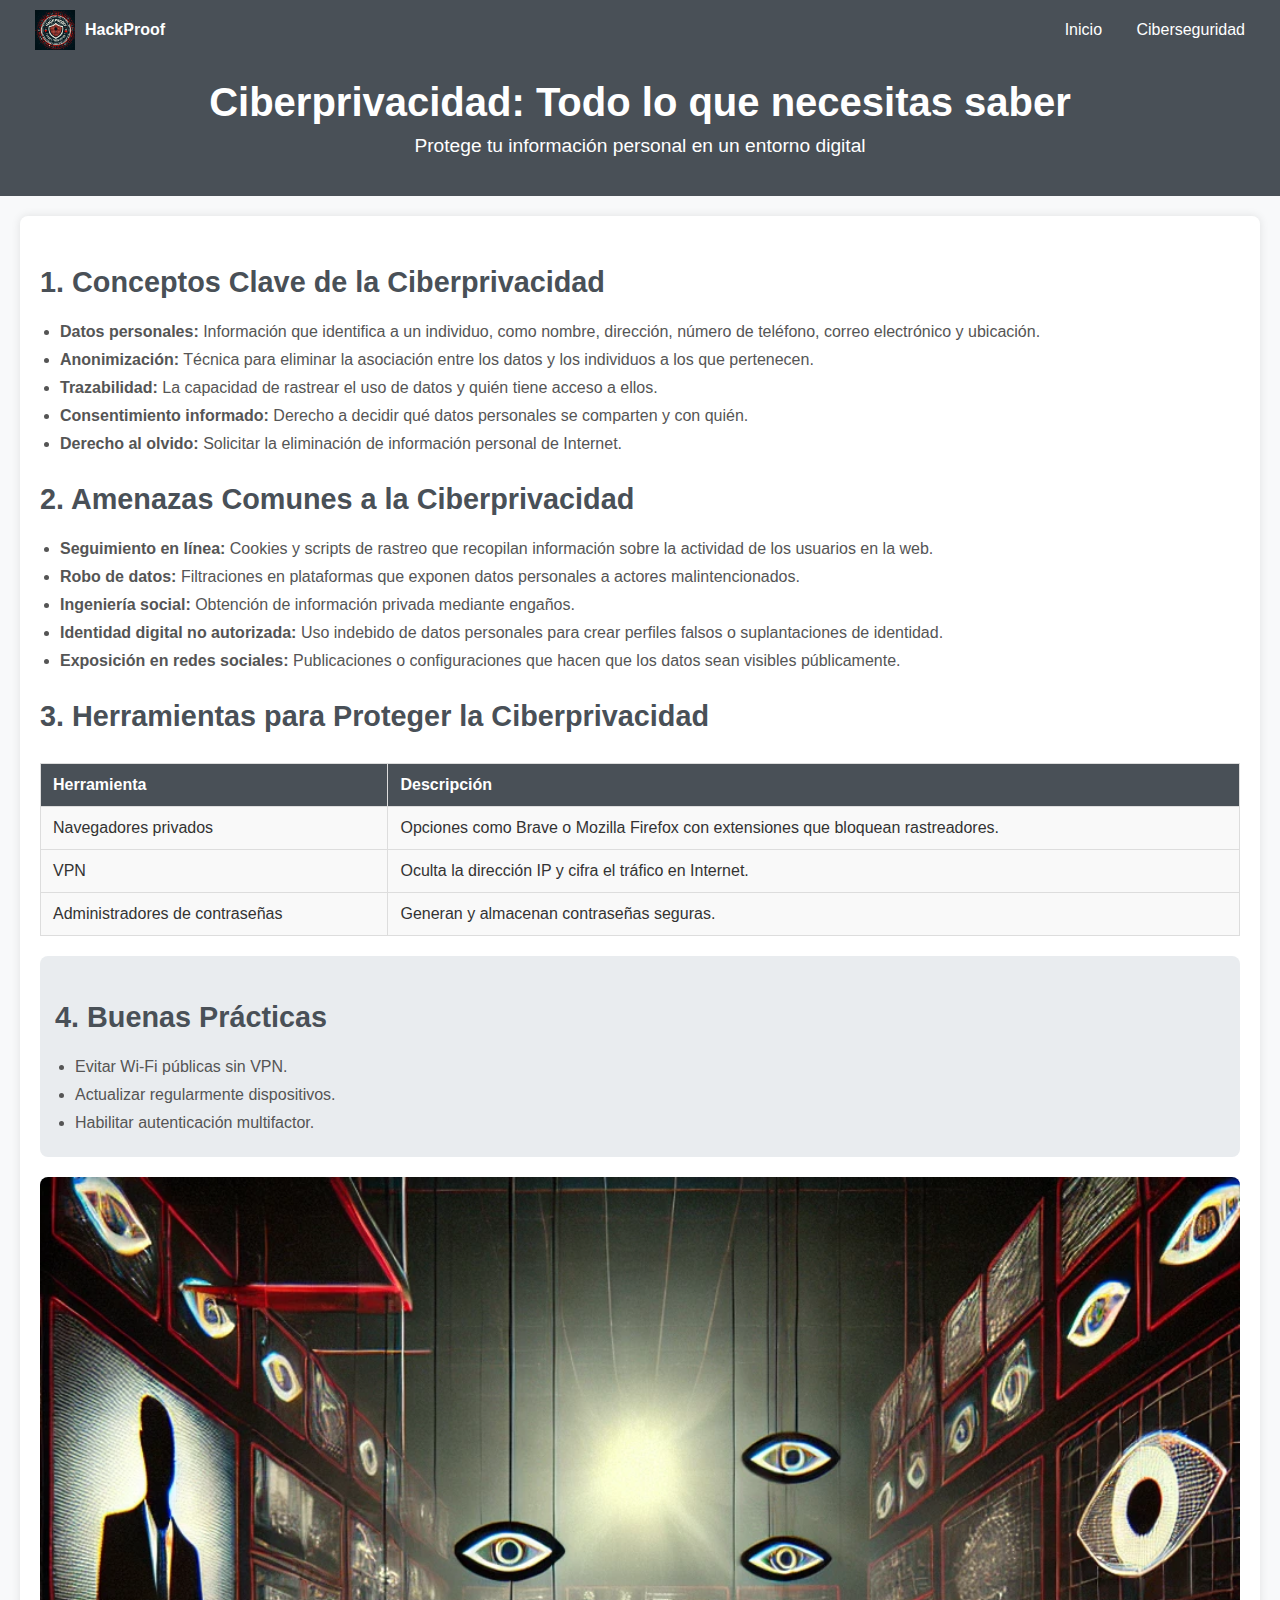
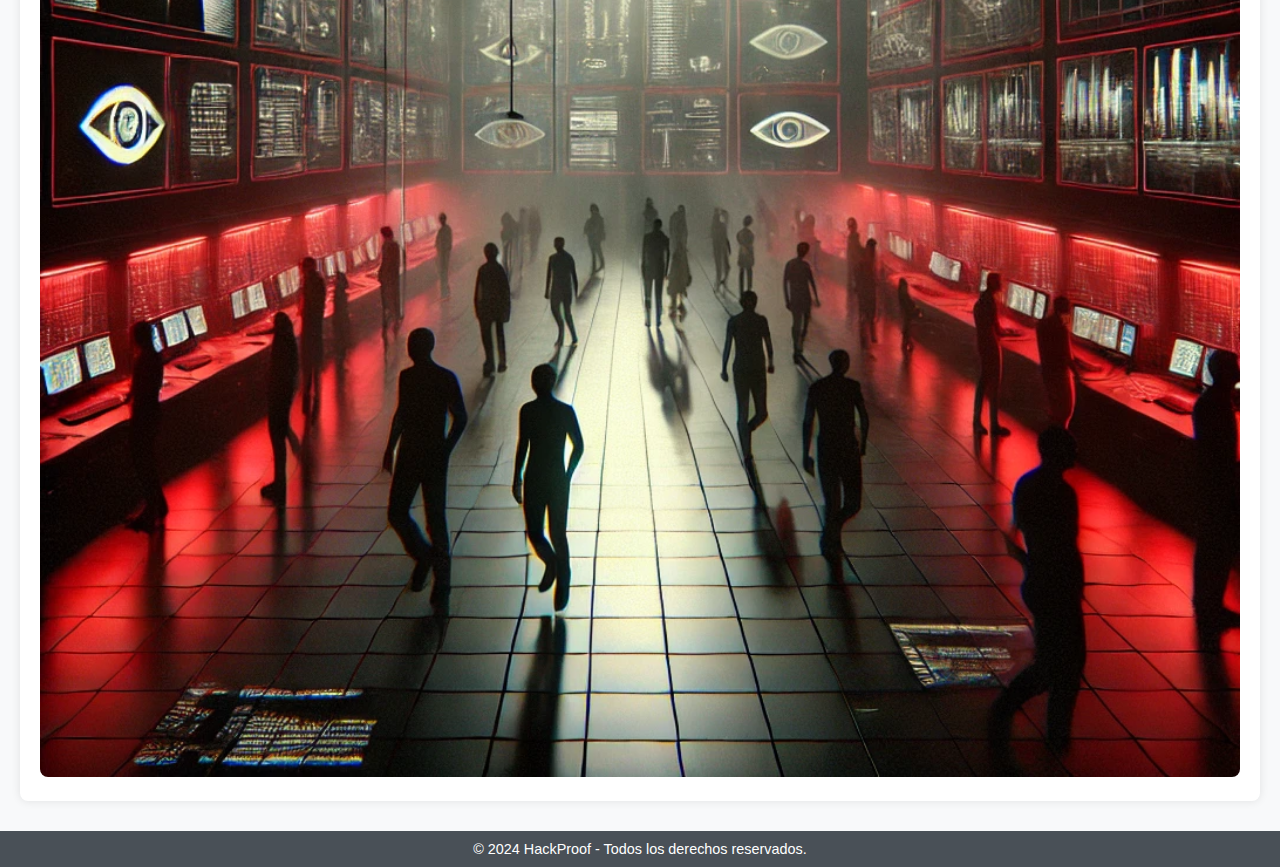
<file: parcial2corte/privacity3.html>
<!DOCTYPE html>
<html lang="es">
<head>
    <meta charset="UTF-8">
    <meta name="viewport" content="width=device-width, initial-scale=1.0">
    <title>Ciberprivacidad: Todo lo que necesitas saber</title>
    <style>

        body {
            font-family: 'Arial', sans-serif;
            margin: 0;
            padding: 0;
            background-color: #f8f9fa;
            color: #333;
        }

        nav {
            background-color: #495057;
            padding: 10px 20px;
            display: flex;
            align-items: center;
            justify-content: space-between;
        }

        nav a {
            color: white;
            text-decoration: none;
            margin: 0 15px;
            font-size: 1rem;
        }

        nav img {
            height: 40px;
            margin-right: 10px;
        }

        nav .navbar-brand {
            display: flex;
            align-items: center;
            font-weight: bold;
        }

        header {
            background-color: #495057;
            color: white;
            text-align: center;
            padding: 20px;
        }

        header h1 {
            font-size: 2.5rem;
            margin: 0;
        }

        header p {
            font-size: 1.2rem;
            margin-top: 10px;
        }

        main {
            margin: 20px;
            padding: 20px;
            background-color: #ffffff;
            border-radius: 8px;
            box-shadow: 0 0 10px rgba(0, 0, 0, 0.1);
        }

        h2 {
            font-size: 1.8rem;
            margin-top: 30px;
            color: #495057;
        }

        ul {
            margin: 10px 0;
            padding-left: 20px;
        }

        li {
            font-size: 1rem;
            color: #555;
            margin-bottom: 10px;
        }

        table {
            width: 100%;
            margin-top: 30px;
            border-collapse: collapse;
        }

        table, th, td {
            border: 1px solid #ddd;
        }

        th, td {
            padding: 12px;
            text-align: left;
        }

        th {
            background-color: #495057;
            color: white;
        }

        td {
            background-color: #f9f9f9;
        }

        .highlight {
            background-color: #e9ecef;
            padding: 15px;
            border-radius: 8px;
            margin-top: 20px;
        }

        .img-responsive {
            width: 100%;
            height: auto;
            border-radius: 8px;
            margin-top: 20px;
        }

        footer {
            text-align: center;
            background-color: #495057;
            color: white;
            padding: 10px;
            margin-top: 30px;
        }

        footer p {
            font-size: 0.9rem;
            margin: 0;
        }
    </style>
</head>
<body>

    <nav>
        <a class="navbar-brand" href="index.html">
            <img src="img/logo.png" alt="Logo del HackProof">
            HackProof
        </a>
        <div>
            <a href="index.html">Inicio</a>
            <a href="security2.html">Ciberseguridad</a>
        </div>
    </nav>
    

    <header>
        <h1>Ciberprivacidad: Todo lo que necesitas saber</h1>
        <p>Protege tu información personal en un entorno digital</p>
    </header>

    <main>
        <section>
            <h2>1. Conceptos Clave de la Ciberprivacidad</h2>
            <ul>
                <li><strong>Datos personales:</strong> Información que identifica a un individuo, como nombre, dirección, número de teléfono, correo electrónico y ubicación.</li>
                <li><strong>Anonimización:</strong> Técnica para eliminar la asociación entre los datos y los individuos a los que pertenecen.</li>
                <li><strong>Trazabilidad:</strong> La capacidad de rastrear el uso de datos y quién tiene acceso a ellos.</li>
                <li><strong>Consentimiento informado:</strong> Derecho a decidir qué datos personales se comparten y con quién.</li>
                <li><strong>Derecho al olvido:</strong> Solicitar la eliminación de información personal de Internet.</li>
            </ul>
        </section>

        <section>
            <h2>2. Amenazas Comunes a la Ciberprivacidad</h2>
            <ul>
                <li><strong>Seguimiento en línea:</strong> Cookies y scripts de rastreo que recopilan información sobre la actividad de los usuarios en la web.</li>
                <li><strong>Robo de datos:</strong> Filtraciones en plataformas que exponen datos personales a actores malintencionados.</li>
                <li><strong>Ingeniería social:</strong> Obtención de información privada mediante engaños.</li>
                <li><strong>Identidad digital no autorizada:</strong> Uso indebido de datos personales para crear perfiles falsos o suplantaciones de identidad.</li>
                <li><strong>Exposición en redes sociales:</strong> Publicaciones o configuraciones que hacen que los datos sean visibles públicamente.</li>
            </ul>
        </section>

        <section>
            <h2>3. Herramientas para Proteger la Ciberprivacidad</h2>
            <table>
                <tr>
                    <th>Herramienta</th>
                    <th>Descripción</th>
                </tr>
                <tr>
                    <td>Navegadores privados</td>
                    <td>Opciones como Brave o Mozilla Firefox con extensiones que bloquean rastreadores.</td>
                </tr>
                <tr>
                    <td>VPN</td>
                    <td>Oculta la dirección IP y cifra el tráfico en Internet.</td>
                </tr>
                <tr>
                    <td>Administradores de contraseñas</td>
                    <td>Generan y almacenan contraseñas seguras.</td>
                </tr>
            </table>
        </section>

        <section class="highlight">
            <h2>4. Buenas Prácticas</h2>
            <ul>
                <li>Evitar Wi-Fi públicas sin VPN.</li>
                <li>Actualizar regularmente dispositivos.</li>
                <li>Habilitar autenticación multifactor.</li>
            </ul>
        </section>

        <img src="img/cyberprivacy-image.jpg" alt="Ciberprivacidad" class="img-responsive">
    </main>

    <footer>
        <p>&copy; 2024 HackProof - Todos los derechos reservados.</p>
    </footer>
</body>
</html>
</file>
